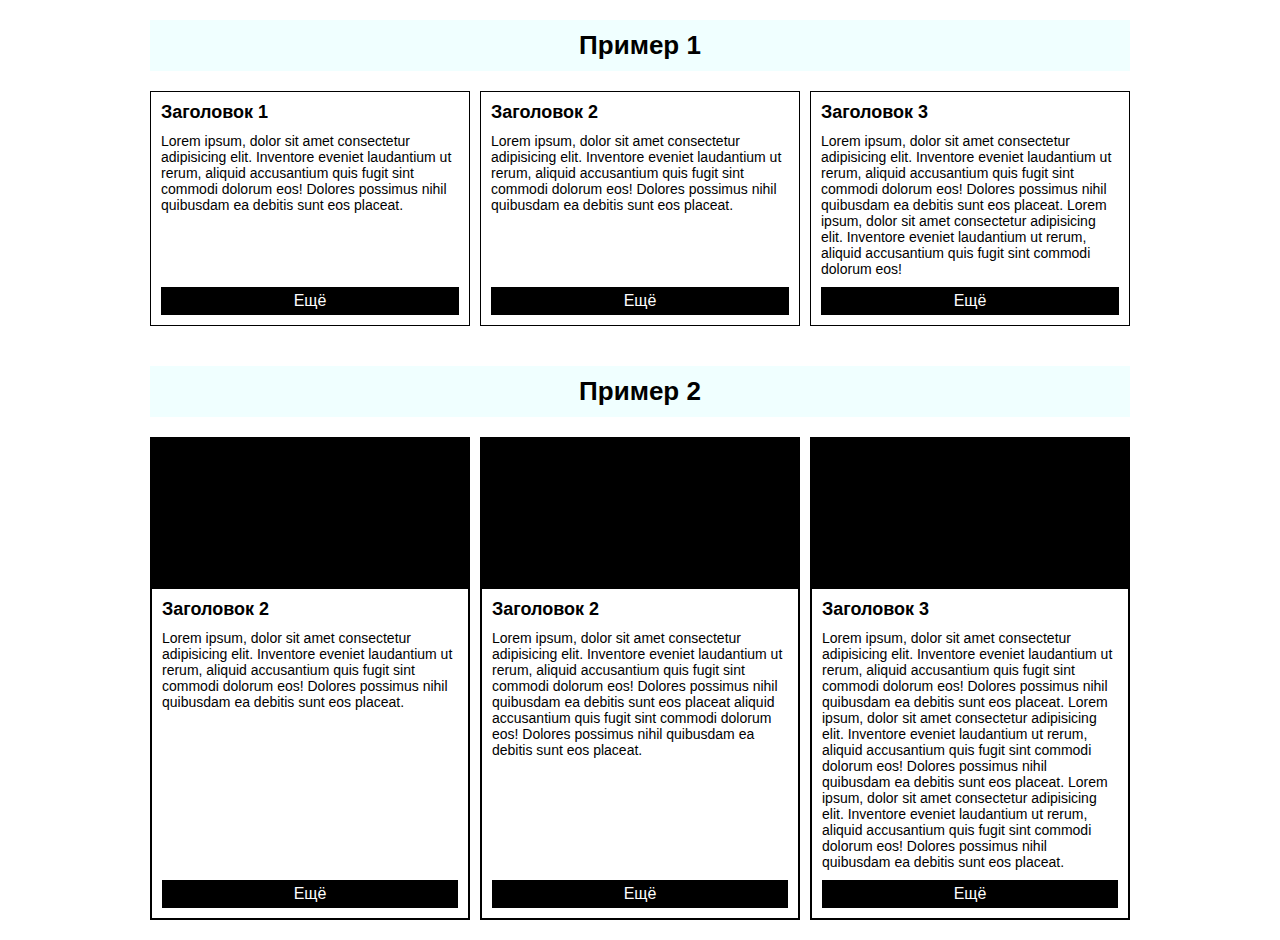
<file: Module-1/task 12/index.html>
<!DOCTYPE html>
<html lang="ru">

<head>
    <meta charset="UTF-8">
    <meta name="viewport" content="width=device-width, initial-scale=1.0">
    <title>Задание 12</title>
    <link rel="stylesheet" href="style.css">

</head>

<body>
    <div class="container">
        <h2 class="heading">Пример 1</h2>
        <div class="items">

            <div class="item">
                <h2 class="item__name">Заголовок 1</h2>
                <p class="item__content">Lorem ipsum, dolor sit amet consectetur adipisicing elit. Inventore eveniet
                    laudantium ut rerum, aliquid accusantium quis fugit sint commodi dolorum eos! Dolores possimus nihil
                    quibusdam ea debitis sunt eos placeat.</p>
                <div class="item__footer">Ещё</div>
            </div>

            <div class="item">
                <h2 class="item__name">Заголовок 2</h2>
                <p class="item__content">Lorem ipsum, dolor sit amet consectetur adipisicing elit. Inventore eveniet
                    laudantium ut rerum, aliquid accusantium quis fugit sint commodi dolorum eos! Dolores possimus nihil
                    quibusdam ea debitis sunt eos placeat.</p>
                <div class="item__footer">Ещё</div>
            </div>

            <div class="item">
                <h2 class="item__name">Заголовок 3</h2>
                <p class="item__content">Lorem ipsum, dolor sit amet consectetur adipisicing elit. Inventore eveniet
                    laudantium ut rerum, aliquid accusantium quis fugit sint commodi dolorum eos! Dolores possimus nihil
                    quibusdam ea debitis sunt eos placeat. Lorem ipsum, dolor sit amet consectetur adipisicing elit.
                    Inventore eveniet laudantium ut rerum, aliquid accusantium quis fugit sint commodi dolorum eos! </p>
                <div class="item__footer">Ещё</div>
            </div>

        </div>
    </div>


    <div class="container">
        <h2 class="heading">Пример 2</h2>
        <div class="items2">

            <div class="item2">
                <div class="item2__bg"></div>
                <div class="item2__body">
                    <div class="item2_text">
                        <h2 class="item2__name">Заголовок 2</h2>
                        <p class="item2__content">Lorem ipsum, dolor sit amet consectetur adipisicing elit. Inventore
                            eveniet laudantium ut rerum, aliquid accusantium quis fugit sint commodi dolorum eos!
                            Dolores
                            possimus nihil quibusdam ea debitis sunt eos placeat.</p>

                    </div>
                    <div class="item2__footer">Ещё</div>
                </div>
            </div>

            <div class="item2">
                <div class="item2__bg"></div>
                <div class="item2__body">
                    <div class="item2_text">
                        <h2 class="item2__name">Заголовок 2</h2>
                        <p class="item2__content">Lorem ipsum, dolor sit amet consectetur adipisicing elit. Inventore
                            eveniet laudantium ut rerum, aliquid accusantium quis fugit sint commodi dolorum eos!
                            Dolores
                            possimus nihil quibusdam ea debitis sunt eos placeat aliquid accusantium quis fugit sint
                            commodi
                            dolorum eos! Dolores possimus nihil quibusdam ea debitis sunt eos placeat.</p>
                    </div>
                    <div class="item2__footer">Ещё</div>
                </div>
            </div>

            <div class="item2">
                <div class="item2__bg"></div>
                <div class="item2__body">
                    <div class="item2_text">
                    <h2 class="item2__name">Заголовок 3</h2>
                    <p class="item2__content">Lorem ipsum, dolor sit amet consectetur adipisicing elit. Inventore
                        eveniet laudantium ut rerum, aliquid accusantium quis fugit sint commodi dolorum eos! Dolores
                        possimus nihil quibusdam ea debitis sunt eos placeat. Lorem ipsum, dolor sit amet consectetur
                        adipisicing elit. Inventore eveniet laudantium ut rerum, aliquid accusantium quis fugit sint
                        commodi dolorum eos! Dolores possimus nihil quibusdam ea debitis sunt eos placeat. Lorem ipsum,
                        dolor sit amet consectetur adipisicing elit. Inventore eveniet laudantium ut rerum, aliquid
                        accusantium quis fugit sint commodi dolorum eos! Dolores possimus nihil quibusdam ea debitis
                        sunt eos placeat.</p>
                    </div>
                    <div class="item2__footer">Ещё</div>
                </div>
            </div>

        </div>
    </div>

</body>

</html>
</file>
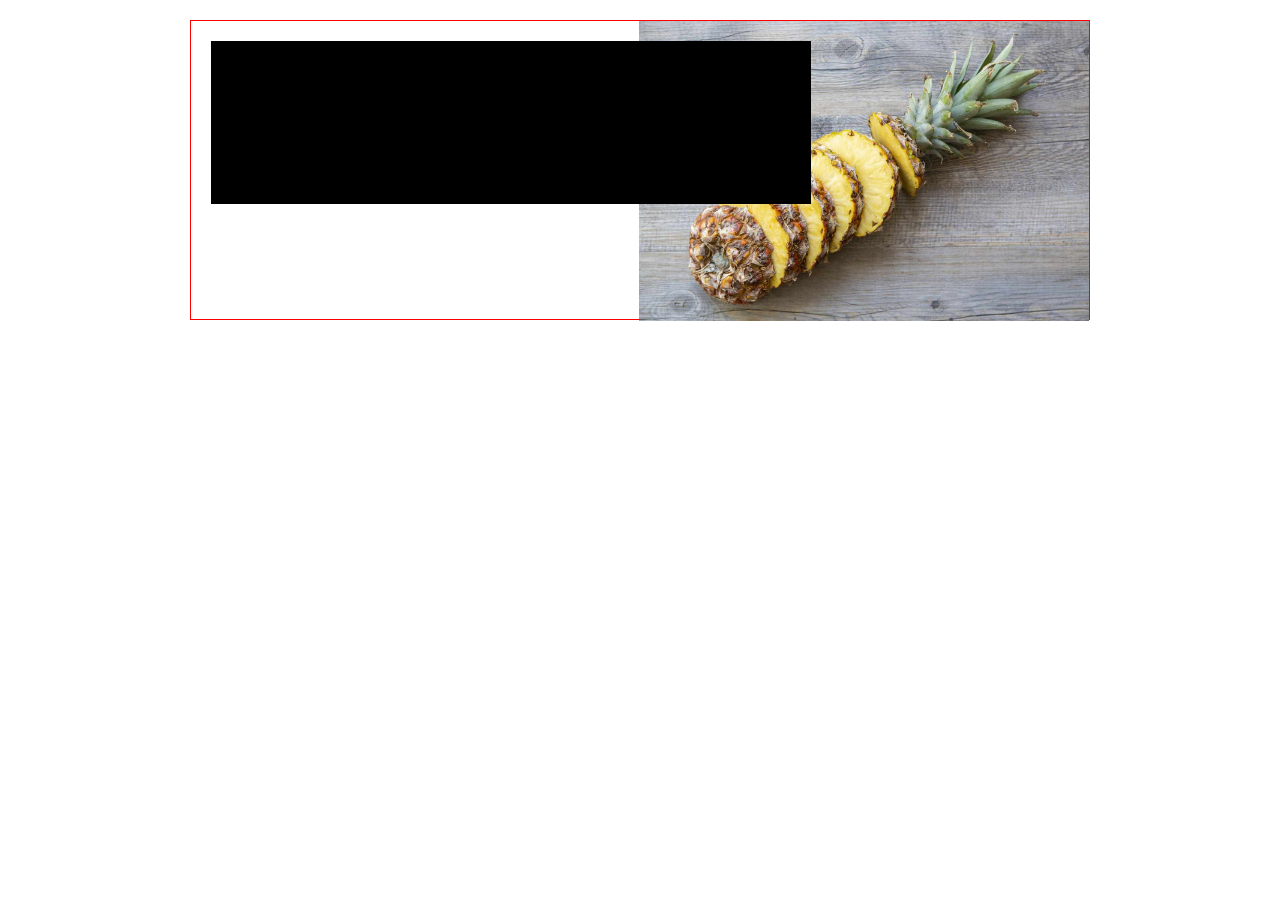
<file: Module-1/task 16/index.html>
<!DOCTYPE html>
<html lang="ru">
<head>
    <meta charset="UTF-8">
    <meta name="viewport" content="width=device-width, initial-scale=1.0">
    <title>Задание 16</title>
    <style>
        *, ::after, ::before {
            box-sizing: border-box;
        }
        body{
            font-family: sans-serif;
            margin: 0;
        }
        h1{
            margin: 0;
        }
        img {
            display: block;
            vertical-align: middle;
            max-width: 100%;
            height: auto;
        }
        .container{
            max-width: 900px;
            width: 100%;
            margin: 0 auto;
            padding: 20px 0;
        }

        .banner{
            height: 300px;
            border: 1px solid red;
            position:relative;
        }

        .banner__wrapper{
            margin-top: 20px;
            margin-left: 20px;
            background-color: #000;
            position: absolute;
            max-width: 600px;
            z-index: 2;
        }
        
        .banner__img{
            height: 300px;
        }
        
        .banner__content{
            padding: 20px;
        }
        .banner__media{
            position: absolute;
            right: 0;
            z-index: 1;

        }
    </style>
</head>
<body>
    <div class="container">
        <div class="banner">
            <div class="banner__wrapper">
                <div class="banner__content">
                    <h1>Текст</h1>
                    <p>Lorem ipsum dolor sit amet consectetur, adipisicing elit. Similique, assumenda est excepturi, perspiciatis et cupiditate ducimus enim delectus quidem vitae alias quas quia aperiam iusto itaque voluptatibus sint? Voluptatum, quos.</p>
                </div>
            </div>
            <div class="banner__media">
                <img class="banner__img" src="pineapple.jpg" alt="">
            </div>
        </div>
    </div>
</body>
</html>
</file>
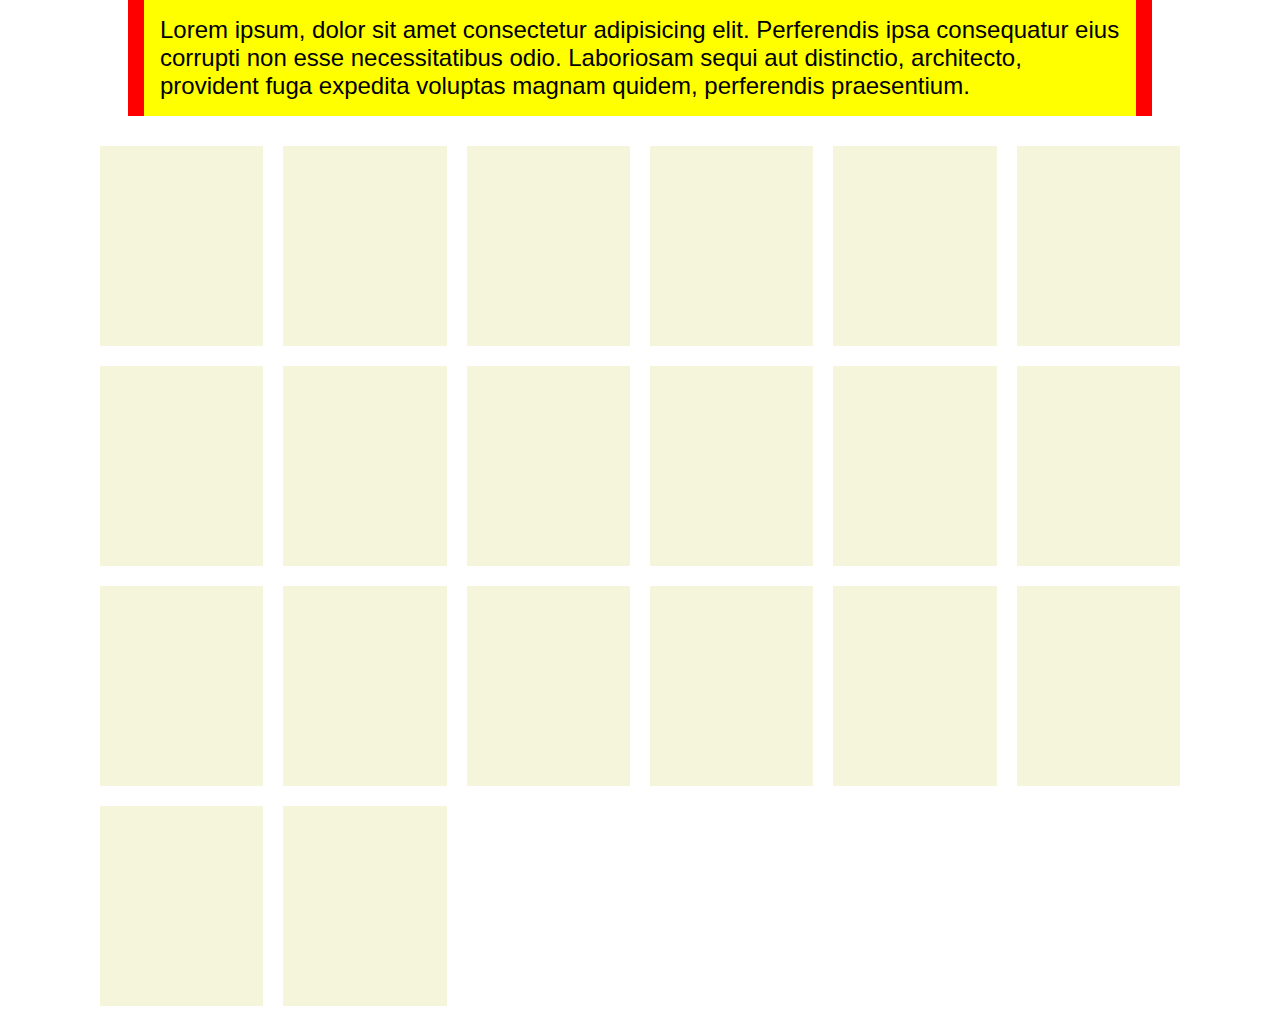
<file: Module-1/task 24/index.html>
<!DOCTYPE html>
<html lang="ru">

<head>
    <meta charset="UTF-8">
    <meta name="viewport" content="width=device-width, initial-scale=1.0">
    <title>Задание 24. Задача 1</title>
    <link rel="stylesheet" href="style.css">

</head>

<body class="page">

    <div class="page__cell container color">
        <p class="example-text">Lorem ipsum, dolor sit amet consectetur adipisicing elit. Perferendis ipsa consequatur
            eius corrupti non esse necessitatibus odio. Laboriosam sequi aut distinctio, architecto, provident fuga
            expedita voluptas magnam quidem, perferendis praesentium.</p>
    </div>

    <div class="page__cell gallery">
        <div class="gallery__item"></div>
        <div class="gallery__item"></div>
        <div class="gallery__item"></div>
        <div class="gallery__item"></div>
        <div class="gallery__item"></div>
        <div class="gallery__item"></div>
        <div class="gallery__item"></div>
        <div class="gallery__item"></div>
        <div class="gallery__item"></div>
        <div class="gallery__item"></div>
        <div class="gallery__item"></div>
        <div class="gallery__item"></div>
        <div class="gallery__item"></div>
        <div class="gallery__item"></div>
        <div class="gallery__item"></div>
        <div class="gallery__item"></div>
        <div class="gallery__item"></div>
        <div class="gallery__item"></div>
        <div class="gallery__item"></div>
        <div class="gallery__item"></div>
    </div>

</body>

</html>
</file>
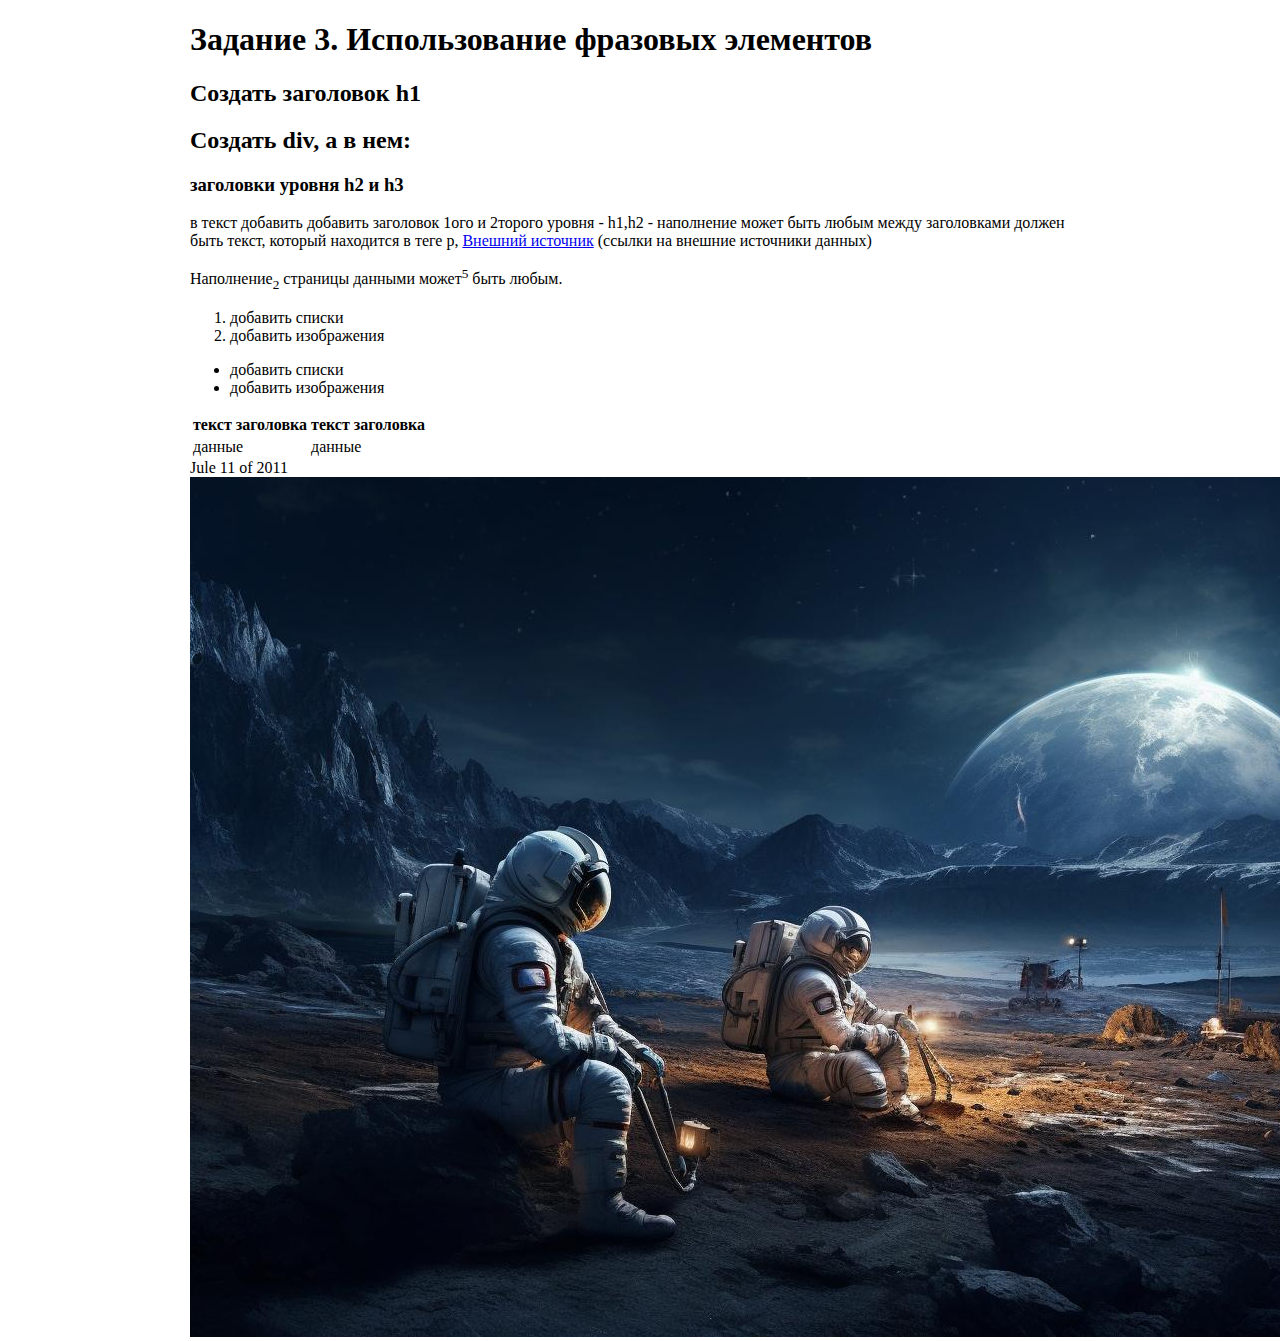
<file: Module-1/task 3/index.html>
<!DOCTYPE html>
<html lang="ru">
<head>
    <meta charset="UTF-8">
    <meta name="viewport" content="width=device-width, initial-scale=1.0">
    <title>Задание 3</title>
    <style>
        .container{
            width: 900px;
            margin: 0 auto;
        }
    </style>
</head>
<body class="container">
<h1>Задание 3. Использование фразовых элементов</h1>
<div>
    <h2>Cоздать заголовок h1</h2>
    <h2>Cоздать div, а в нем:</h2>
    <h3>заголовки уровня h2 и h3</h3>
    <p>в текст добавить <span>добавить заголовок 1ого и 2торого уровня - h1,h2 - наполнение может быть любым между заголовками должен быть текст, который находится в теге p</span>, <a href="https://habr.com/ru/feed/ ">Внешний источник</a> (ссылки на внешние источники данных)</p>
    <p>Наполнение<sub>2</sub> страницы данными может<sup>5</sup>  быть любым.</p>
    <ol>
        <li>добавить списки</li>
        <li>добавить изображения </li>
    </ol>
    <ul>
        <li>добавить списки</li>
        <li>добавить изображения </li>
    </ul>
    <table>
        <tr><th>текст заголовка</th><th>текст заголовка</th></tr> 
        <tr><td>данные</td><td>данные</td></tr> 
    </table>
    
    <time datetime="2011-07-11T19:00">Jule 11 of 2011</time>
    <a href="../task 1/image/image.jpeg" download="../task 1/image/image.jpeg"><img src="../task 1/image/image.jpeg" alt="altu"></a>
</div>
</body>
</html>
</file>
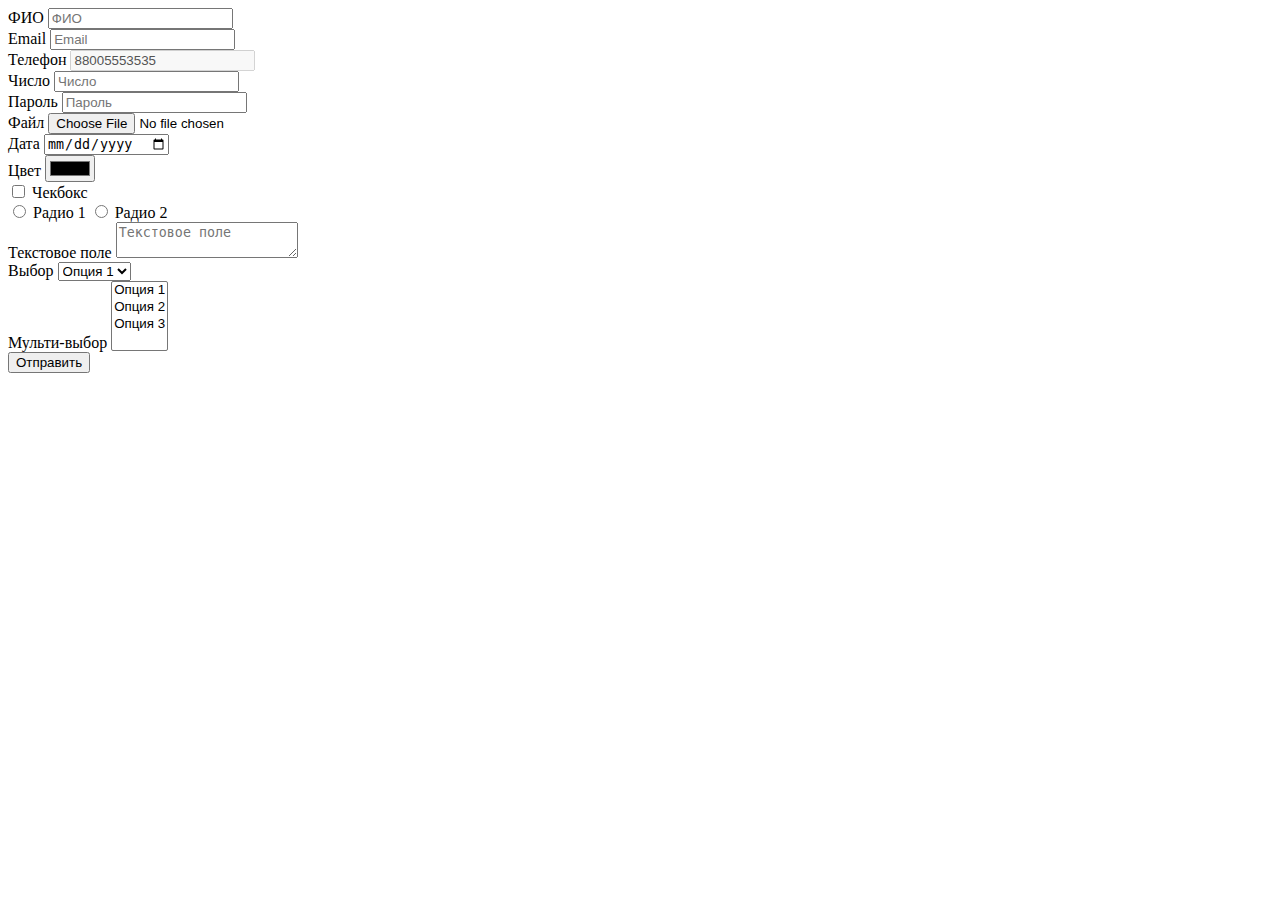
<file: Module-1/task 4/index.html>
<!DOCTYPE html>
<html lang="ru">

<head>
    <meta charset="UTF-8">
    <meta name="viewport" content="width=device-width, initial-scale=1.0">
    <title>Задание 4</title>
</head>

<body>
    <div class="container">
        <form action="">
            <div>
                <label for="name">ФИО</label>
                <input id="name" name="name" type="text" placeholder="ФИО" value="">
            </div>

            <!-- REQUIRED -->
            <div class="input-container">
                <label for="email">Email</label>
                <input id="email" name="email" class="input" type="email" placeholder="Email" required/>
            </div>

            <!-- DISABLED, READONLY -->
            <div class="input-container">
                <label for="tel">Телефон</label>
                <input id="tel" name="tel" class="input" type="tel" placeholder="Телефон" value="88005553535" disabled
                    readonly />
            </div>


            <div class="input-container">
                <label for="number">Число</label>
                <input id="number" name="number" class="input" type="number" placeholder="Число" />
            </div>


            <div class="input-container">
                <label for="password">Пароль</label>
                <input id="password" name="password" class="input" type="password" placeholder="Пароль" />
            </div>


            <div class="input-container">
                <label for="file">Файл</label>
                <input title="file" id="file-upload" name="file-upload" class="input" type="file" accept="image/*" />
            </div>


            <div class="input-container">
                <label for="date">Дата</label>
                <input id="date" name="date" class="input" type="date" />
            </div>


            <div class="input-container">
                <label for="color">Цвет</label>
                <input id="color" name="color" class="input" type="color" />
            </div>


            <div class="input-container">
                <input id="checkbox" name="checkbox" class="input" type="checkbox" />
                <label for="checkbox">Чекбокс</label>
            </div>


            <div class="input-container">
                <input id="radio1" name="radio" class="input" type="radio" />
                <label for="radio1">Радио 1</label>
                <input id="radio2" name="radio" class="input" type="radio" />
                <label for="radio2">Радио 2</label>
            </div>

            <!-- TEXTAREA -->
            <div class="input-container">
                <label for="textarea">Текстовое поле</label>
                <textarea id="textarea" name="textarea" class="input" placeholder="Текстовое поле"></textarea>
            </div>


            <div class="input-container">
                <label for="select">Выбор</label>
                <select id="select" name="select" class="input">
                    <option value="option1">Опция 1</option>
                    <option value="option2">Опция 2</option>
                    <option value="option3">Опция 3</option>
                </select>
            </div>


            <div class="input-container">
                <label for="multiSelect">Мульти-выбор</label>
                <select id="multiSelect" name="multiSelect" class="input" multiple>
                    <option value="option1">Опция 1</option>
                    <option value="option2">Опция 2</option>
                    <option value="option3">Опция 3</option>
                </select>
            </div>
            <button type="submit">Отправить</button>
        </form>
    </div>
</body>

</html>
</file>
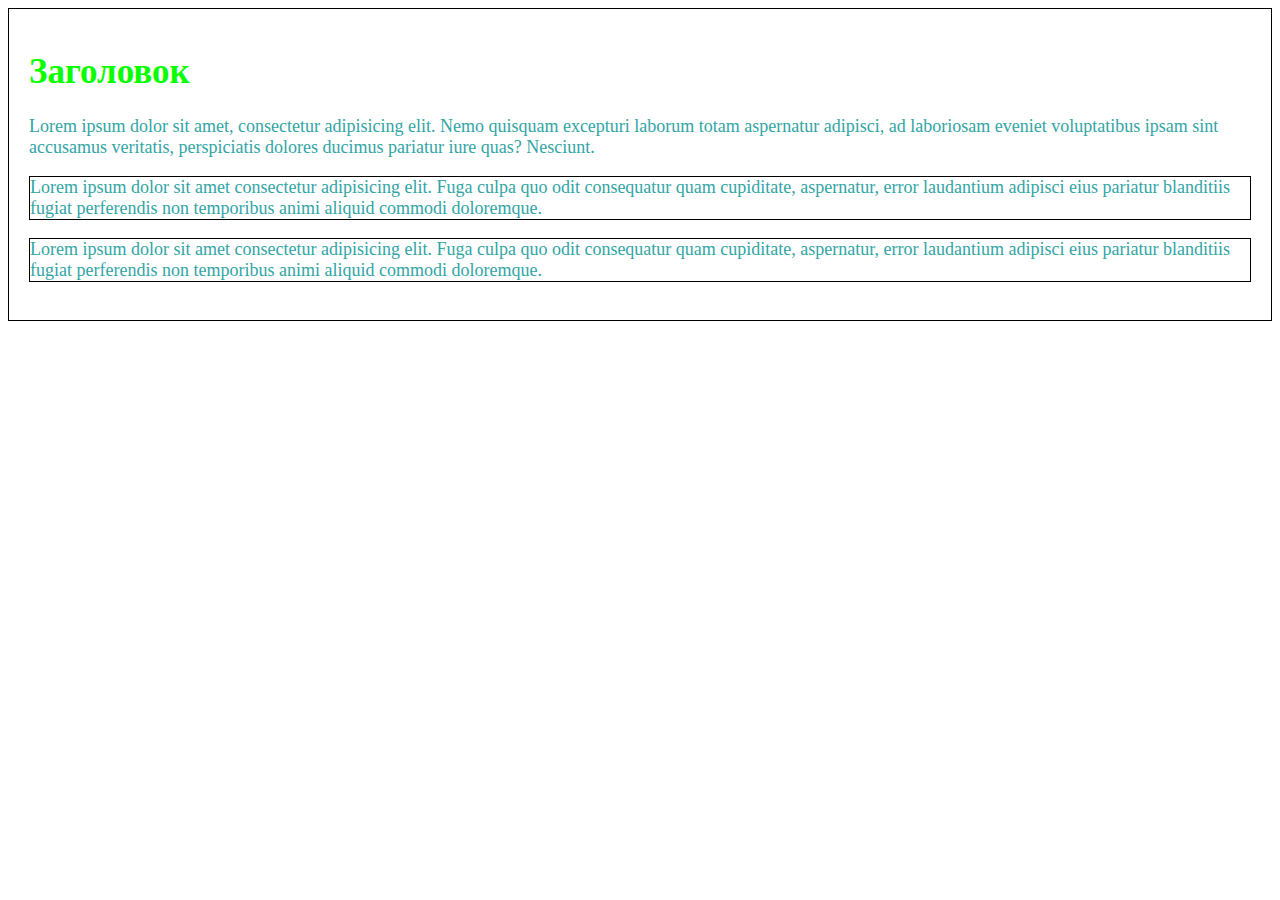
<file: Module-1/task 6/index.html>
<!DOCTYPE html>
<html lang="ru">

<head>
    <meta charset="UTF-8">
    <meta name="viewport" content="width=device-width, initial-scale=1.0">
    <title>Задание 6</title>
    <link rel="stylesheet" href="main.css" />
    <style>
      .heading {
        color: rgb(9, 255, 0);
        font-size: 35px;
      }
      p {
        color: rgb(50, 165, 165);
        font-size: large;
      }
    </style>
</head>

<body>
    <div class="block">
        <h1 class="heading">Заголовок</h1>
        <p class="text">Lorem ipsum dolor sit amet, consectetur adipisicing elit. Nemo quisquam excepturi laborum totam
            aspernatur adipisci, ad laboriosam eveniet voluptatibus ipsam sint accusamus veritatis, perspiciatis dolores
            ducimus pariatur iure quas? Nesciunt.</p>
        <p class="text2">Lorem ipsum dolor sit amet consectetur adipisicing elit. Fuga culpa quo odit consequatur quam
            cupiditate, aspernatur, error laudantium adipisci eius pariatur blanditiis fugiat perferendis non temporibus
            animi aliquid commodi doloremque.</p>
        <p class="text3">Lorem ipsum dolor sit amet consectetur adipisicing elit. Fuga culpa quo odit consequatur quam
            cupiditate, aspernatur, error laudantium adipisci eius pariatur blanditiis fugiat perferendis non temporibus
            animi aliquid commodi doloremque.</p>
    </div>
</body>
</html>
</file>
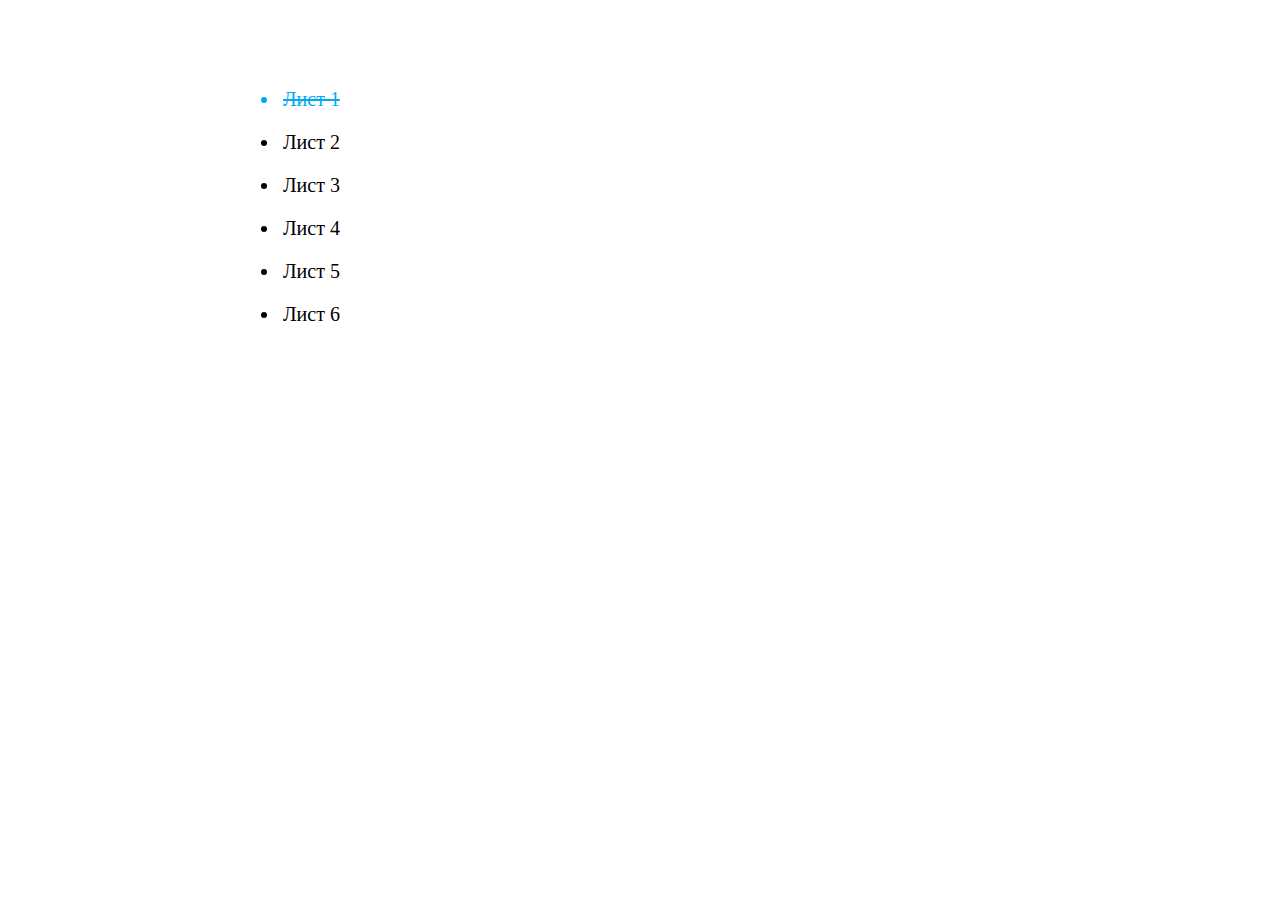
<file: Module-3/task 57/index.html>
<!DOCTYPE html>
<html lang="en">

<head>
    <meta charset="UTF-8">
    <meta name="viewport" content="width=device-width, initial-scale=1.0">
    <title>Задание 57</title>
    <style>
        body {
            font-size: 20px;
        }

        .container {
            max-width: 800px;
            width: 100%;
            margin: 0 auto;
            padding: 50px 0;
        }

        .tasks li {
            padding: 10px 3px;
            cursor: pointer;
            background-color: transparent;
            transition: background-color 200ms cubic-bezier(0.215, 0.610, 0.355, 1);
        }

        .tasks li:hover {
            background-color: #e4e4e4;
        }

        .complete {
            text-decoration: line-through;
            color: #03A9F4;
        }
    </style>
</head>

<body>
    <div class="container">
        <ul id="list" class="tasks">
            <li class="complete">Лист 1</li>
            <li>Лист 2</li>
            <li>Лист 3</li>
            <li>Лист 4</li>
            <li>Лист 5</li>
            <li>Лист 6</li>
        </ul>
    </div>

    <script>
        // const lst = document.querySelector('ul');
        const lst = document.getElementById('list');
        
        lst.addEventListener('click', (event) => {
            event.target.classList.toggle('complete');
            console.log(event.target.tagName + ' pushed')
        });
    </script>
</body>

</html>
</file>
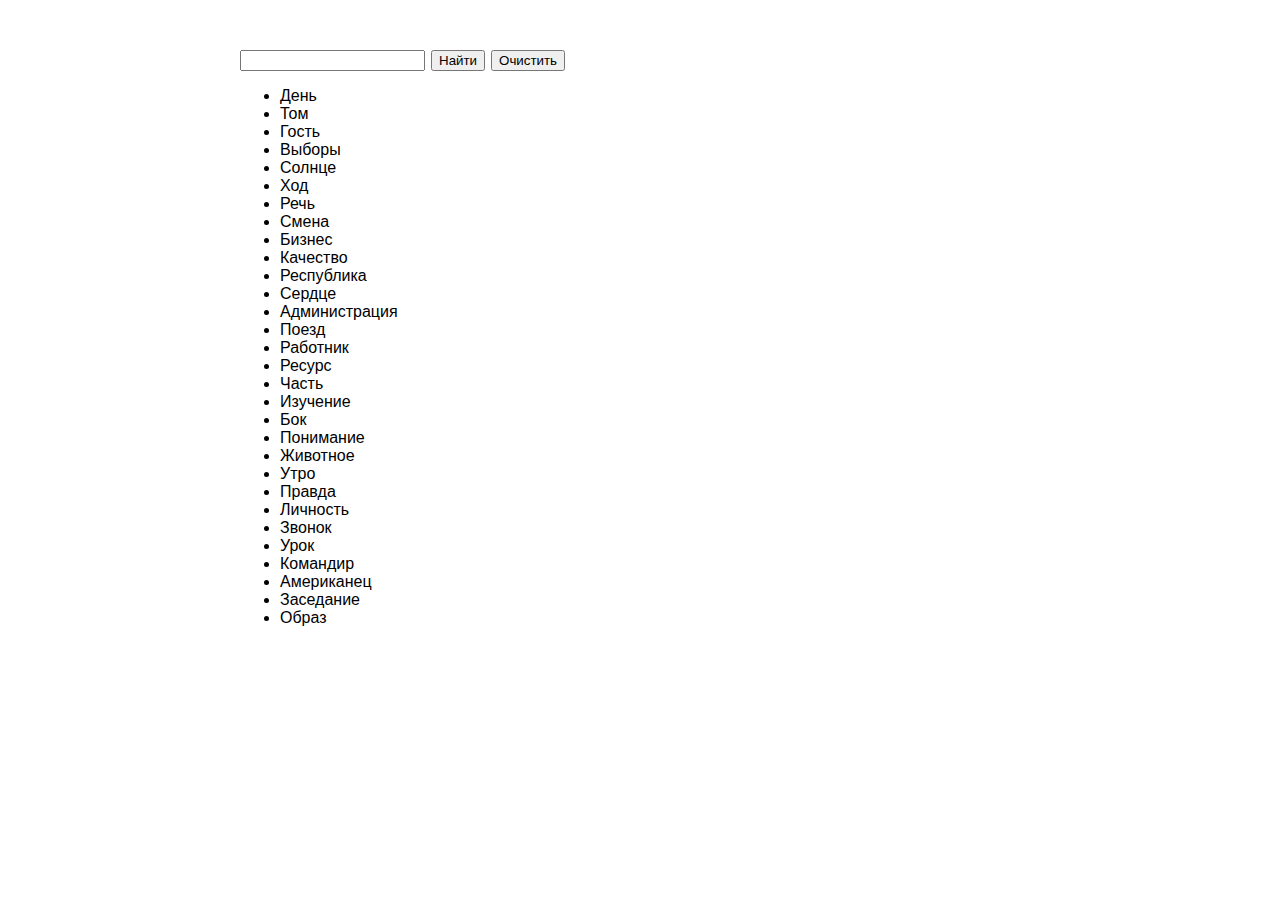
<file: Module-3/task 59/index.html>
<!DOCTYPE html>
<html lang="en">
<head>
    <meta charset="UTF-8">
    <meta name="viewport" content="width=device-width, initial-scale=1.0">
    <title>Задание 59</title>
    <style>
        body{
            font-family: sans-serif;
            margin: 0;
        }
        *, ::after, ::before {
            box-sizing: border-box;
        }
        .container{
            max-width: 800px;
            width: 100%;
            margin: 0 auto;
            padding: 50px 0;
        }
        .search{
            display: flex;
            gap: 6px;
        }
        .list__element--active{
            color: red;
        }
    </style>
</head>
<body>
    <div class="container">
        <div class="search">
            <input class="search__input" type="text" name="" id="">
            <button class="search__btn" type="button">Найти</button>
            <button class="search__clear" type="button">Очистить</button>
        </div>
        <ul class="list"></ul>
    </div>

    <script>

        const words = ['День','Том','Гость','Выборы','Солнце','Ход','Речь','Смена','Бизнес','Качество','Республика','Сердце','Администрация','Поезд','Работник','Ресурс','Часть','Изучение','Бок','Понимание','Животное','Утро','Правда','Личность','Звонок','Урок','Командир','Американец','Заседание','Образ'];

        const list = document.querySelector('.list')
        const input = document.querySelector('.search__input')

        function render(lst) {
            list.innerHTML = '';
            lst.forEach(o => {
            const element = document.createElement('li');
            element.innerText = o;
            list.appendChild(element);
        })
        }
        render(words);
        const butt1 = document.querySelector('.search__btn');
        const butt2 = document.querySelector('.search__clear');
        butt1.addEventListener('click', () => {
            const fword = [...words].filter(o => o.toLowerCase().includes(input.value.toLowerCase()));
            render(fword);
            // console.log(fword);
        })
        butt2.addEventListener('click', () => {
            input.value ='';
            render(words);
        })
        list.addEventListener('click', event => {
            event.target.classList.toggle('list__element--active');

        })
        // console.log(input.nodeValue)

    </script>
</body>
</html>
</file>
<file: Module-1/task 12/style.css>
h1,
h2,
h3,
p,
ol,
ul,
body {
    margin: 0;
}
body{
    font-family: sans-serif;
}

img {
    max-width: 100%;
    height: auto;
}

.container{
    max-width: 980px;
    width: 100%;
    margin: 0 auto;
    padding: 20px 0;
}
.items{
    display: grid;
    grid-template-columns: repeat(3, minmax(0, 1fr));
    gap: 10px;
}
.item{
    display: flex;
    flex-direction: column;
    border: 1px solid black;
    padding: 10px;
}
.item__name{
    margin-bottom: 10px;
    font-size: 18px;
}
.item__content{
    margin-bottom: 10px;
    font-size: 14px;
    flex-grow: 1;
}
.item__footer{
    background-color: black;
    color: white;
    padding: 5px;
    text-align: center;
}
.heading{
    font-size: 26px;
    font-weight: 700;
    text-align: center;
    background-color: azure;
    padding: 10px;
    margin-bottom: 20px;
}


/* items2 */

.items2{
    display: grid;
    grid-template-columns: repeat(3, minmax(0, 1fr));
    gap: 10px;
}
.item2{
    display: flex;
    flex-direction: column;
    /* justify-content: space-between; */
    border: 1px solid black;
}

.item2__name{
    margin-bottom: 10px;
    font-size: 18px;
}
.item2__content{
    margin-bottom: 10px;
    font-size: 14px;
}
.item2__footer{
    background-color: black;
    color: white;
    padding: 5px;
    text-align: center;
}
.item2__bg{
    height: 150px;
    background-color: black;
}
.item2__body{
    padding: 10px;
    display: flex;
    flex-direction: column;
    flex: 1 0 auto;
    justify-content: space-between;
    border: 1px solid black;
}
</file>
<file: Module-1/task 24/style.css>
h1,
h2,
h3,
p,
ol,
ul,
body {
  margin: 0;
}

img {
  max-inline-size: 100%;
  block-size: auto;
}

*,
::after,
::before {
  box-sizing: border-box;
}
body {
  font-family: sans-serif;
}

.container {
  width: 100%;
  margin-right: auto;
  margin-left: auto;
  padding-left: 8px;
  padding-right: 8px;
}

/*ширина экрана >= 576px*/
@media (min-width: 576px) {
  .container {
    max-width: 576px;
  }
}

/*ширина экрана >= 768px*/
@media (min-width: 768px) {
  .container {
    max-width: 768px;
    padding-left: 16px;
    padding-right: 16px;
  }
}
/*ширина экрана >= 1024px*/
@media (min-width: 1024px) {
  .container {
    max-width: 1024px;
  }
}
/* Избыточно */
@media (min-width: 1292px) {
  .container {
    max-width: 1292px;
  }
}

.color {
  background-color: red;
}
.page {
}
.page__cell {
  margin-bottom: 30px;
}

.example-text {
  background-color: yellow;
  padding: 12px;
  font-size: 14px;
  font-weight: 700;
}

/*ширина экрана >= 1024px*/
@media (min-width: 1024px) {
  .example-text {
    padding: 16px;
    font-size: 24px;
    font-weight: 400;
  }
}

/*ширина экрана >= 1292px*/
@media (min-width: 1292px) {
  .example-text {
    font-size: 32px;
  }
}

.gallery {
  display: grid;
  grid-template-columns: repeat(1, minmax(0, 1fr));
  gap: 20px;
  padding: 0 100px;
}
.gallery__item {
  height: 200px;
  background-color: beige;
}

@media (min-width: 576px) {
  .gallery {
    grid-template-columns: repeat(2, minmax(0, 1fr));
  }
}

@media (min-width: 768px) {
  .gallery {
    grid-template-columns: repeat(3, minmax(0, 1fr));
  }
}

@media (min-width: 1024px) {
  .gallery {
    grid-template-columns: repeat(6, minmax(0, 1fr));
  }
}

@media (min-width: 1292px) {
  .gallery {
    grid-template-columns: repeat(9, minmax(0, 1fr));
  }
}
</file>
<file: Module-1/task 6/main.css>
.block {
  padding: 20px;
  border: 1px solid black;
}

body {
  font-size: 30px;
}

.text2 {
  border: inherit;
}

.text3 {
  border: inherit;
}
</file>
